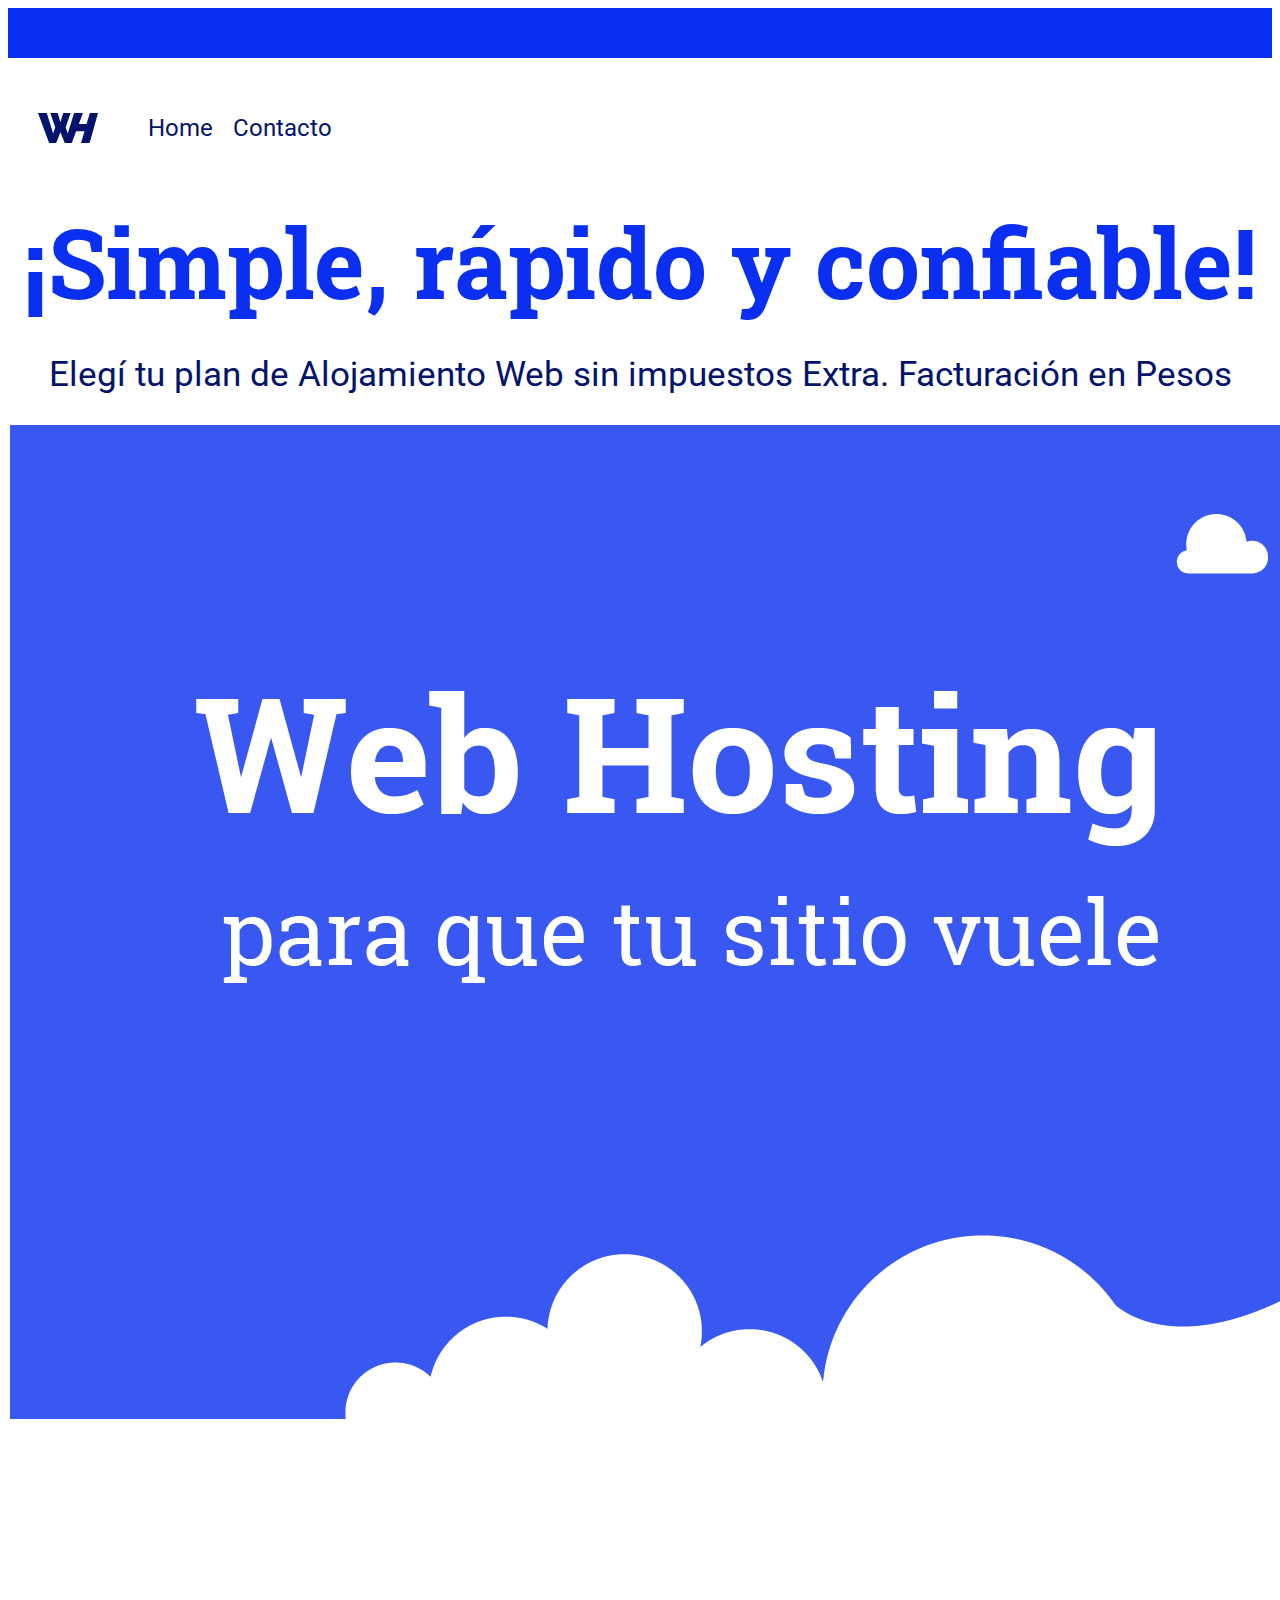
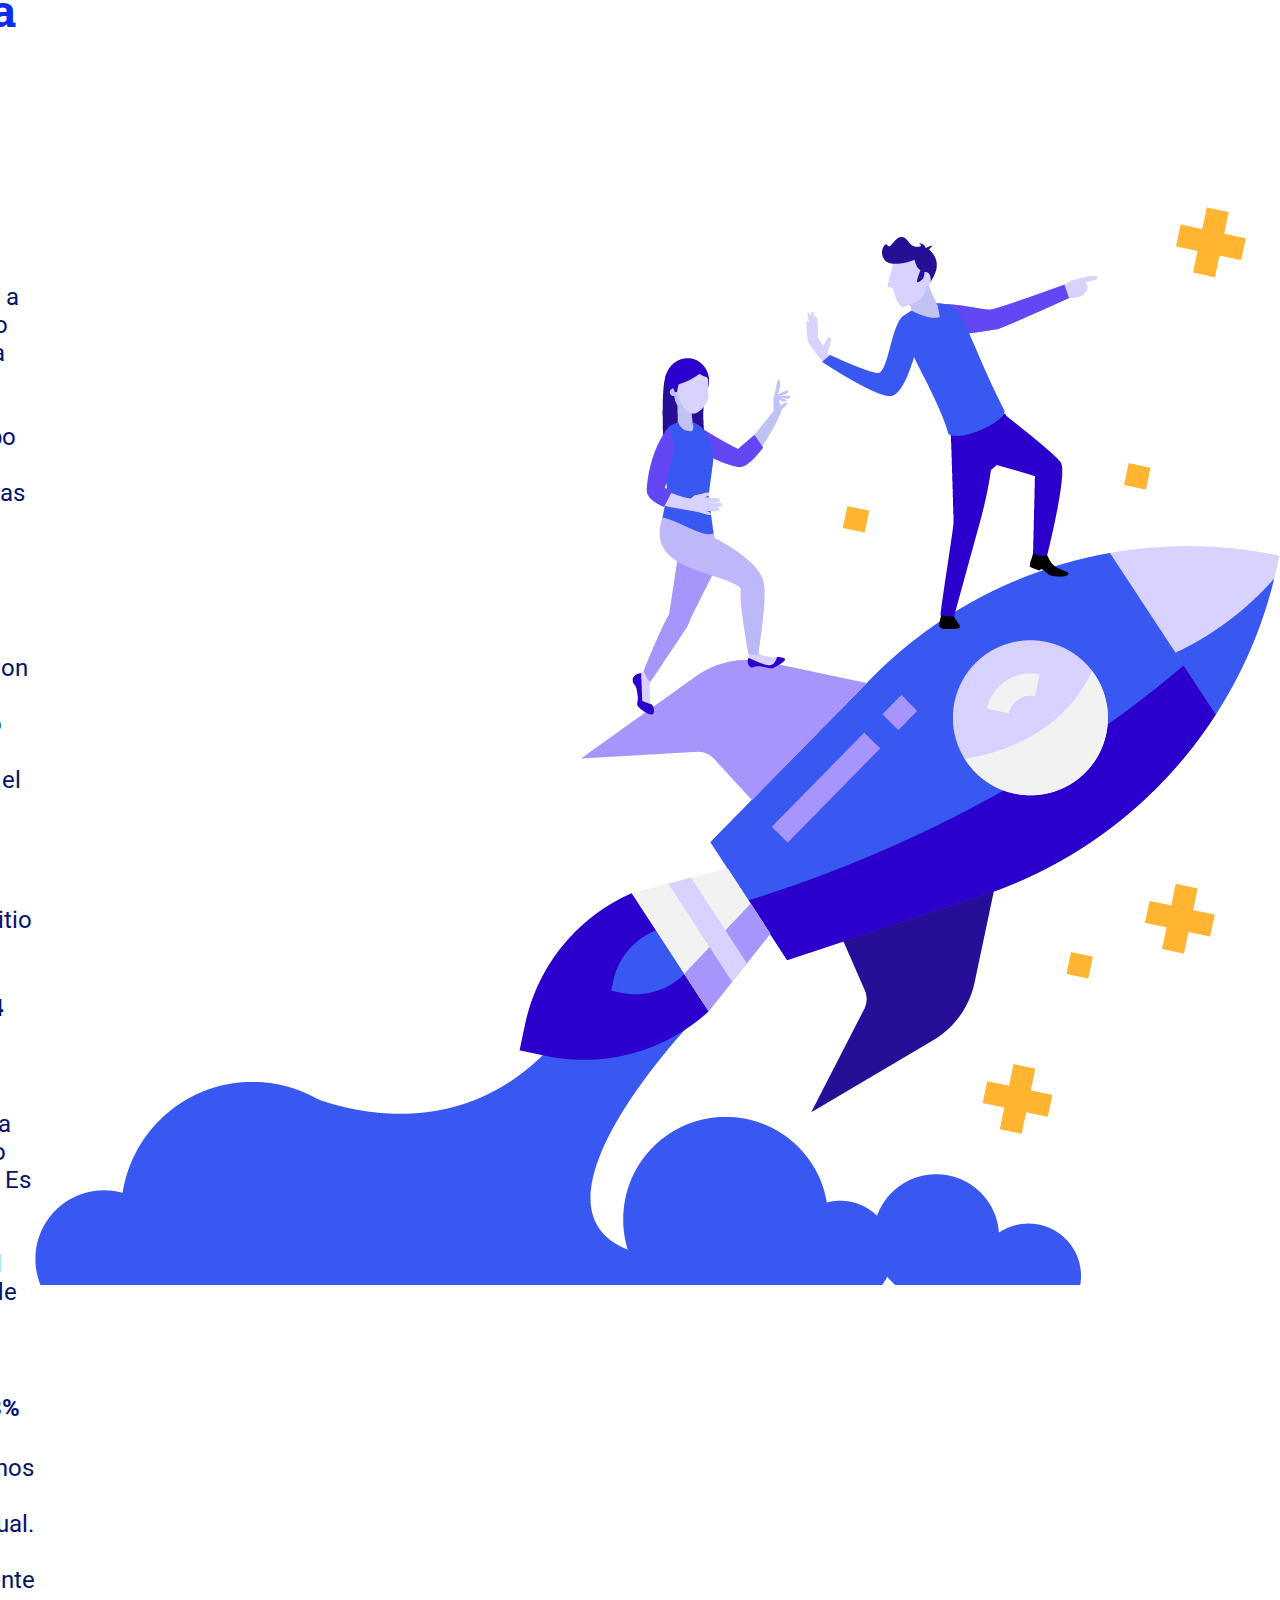
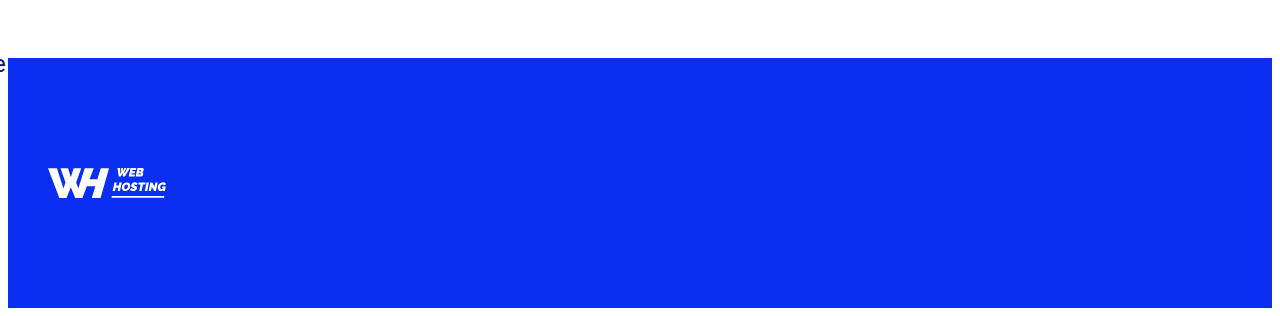
<file: Lab1/index.html>
<!DOCTYPE html>
<html lang="es">
<head>
    <meta charset="UTF-8">
    <meta http-equiv="X-UA-Compatible" content="IE=edge">
    <meta name="viewport" content="width=device-width, initial-scale=1.0">
    <title>Laboratorio 1</title>
    <!-- Google font -->
    <link rel="preconnect" href="https://fonts.googleapis.com">
    <link rel="preconnect" href="https://fonts.gstatic.com" crossorigin>
    <link href="https://fonts.googleapis.com/css2?family=Roboto+Slab:wght@400;700&family=Roboto:wght@400;700&display=swap" rel="stylesheet">
    <!-- Linkeo css -->
    <link rel="stylesheet" href="main.css">
</head>
<body>  
    <div class="bloqueHeader"></div>
    <header>
        
            <img src="recursos-Desafio6/M5-logo-azul.svg" alt="Logo" id="logo" >
        <nav>
            <ul>
                <li><a href="#">Home</a></li>
                <li><a href="#">Contacto</a></li>
            </ul>
        </nav>
    </header>

    <main role="main" class="main">
            <section class="main-banner">
                <h1>¡Simple, rápido y confiable!</h1>
                <h2>Elegí tu plan de Alojamiento Web sin impuestos Extra. Facturación en Pesos</h2>
            </section>

            <section>
                <img src="recursos-Desafio6/M5-Desafío1-img.png" alt="Banne Web-Hosting">
            </section>

            <section class="advantages">
                <article class="advantages-b1">
                <h2 class="advantages-title">¿Por qué debería elegir WH?</h2>

                <h4 class="advantages-subtitle">Migración Gratuita</h4>
                <p class="advantages-parrf">Lo ayudamos a migrar su sitio web a nuestra red sin costo. Consulte a nuestro equipo de ventas. Aplican algunas restricciones.</p> 

                <h4 class="advantages-subtitle">Máxima Velocidad</h4>
                <p class="advantages-parrf">Trabajamos con discos de estado sólido (SSD) y optimizamos el entorno del servicio para una mayor velocidad de carga de su sitio web.</p>

                <h4 class="advantages-subtitle">Soporte 7x24</h4>
                <p class="advantages-parrf">Estamos disponibles 7x24x365 para ayudarlo en lo que necesite. Es nuestra vocación acompañar el crecimiento de nuestros clientes.</p>

                <h4 class="advantages-subtitle">Uptime 99,98%</h4>
                <p class="advantages-parrf">Le garantizamos un Uptime de 99,98% mensual. Trabajamos preventivamente para evitar cualquier inconveniente que afecte el servicio.</p> 
            </article>

            <article>
                <img src="recursos-Desafio6/M5-Desafio3-img.png" alt="">
            </article>
            </section>
    </main>

    <footer>
        <figure>
            <img src="recursos-Desafio6/M5-logo-blanco.svg" alt="">
        </figure>
    </footer>
        
    
</body>
</html>
</file>
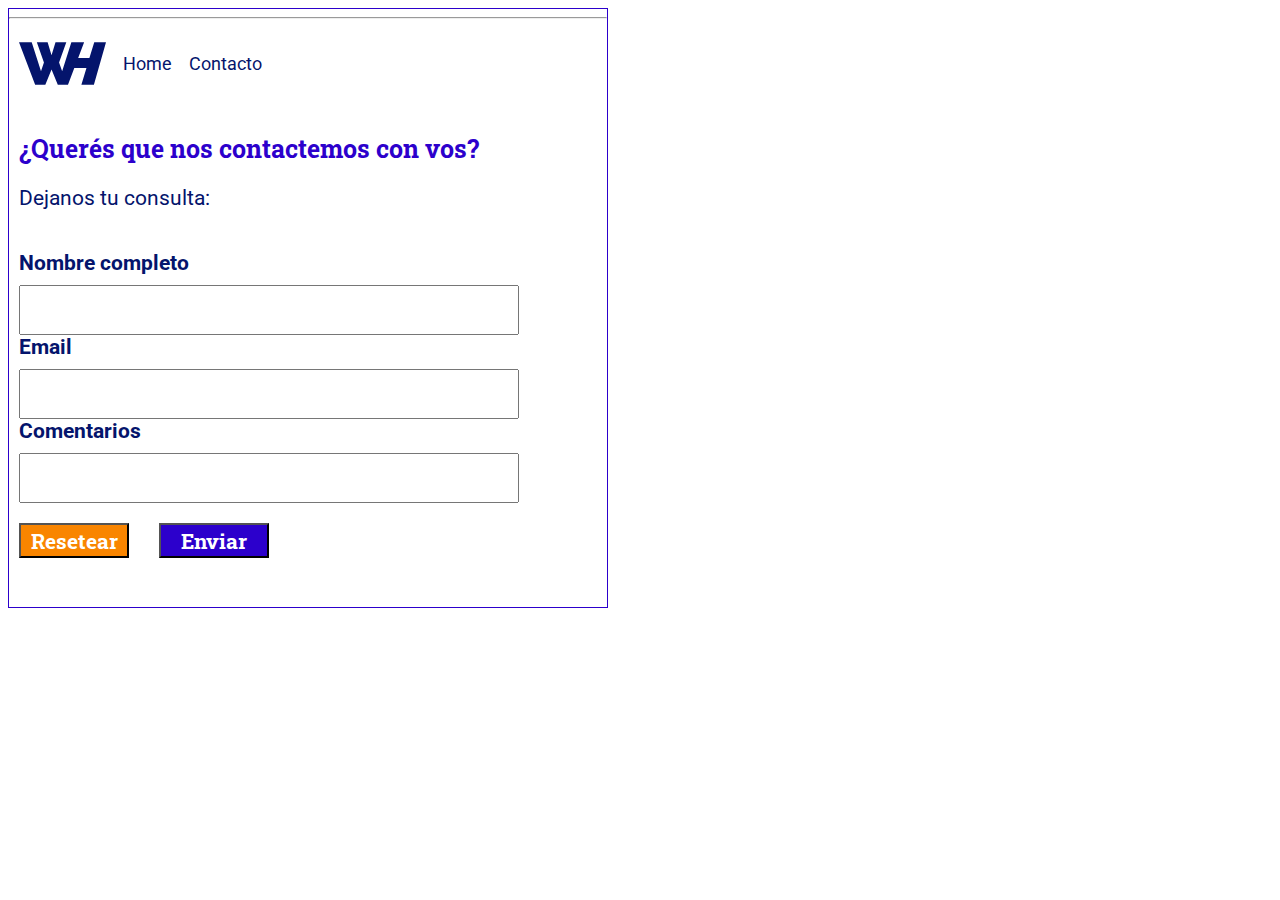
<file: lab2/contacto.html>
<!DOCTYPE html>
<html lang="es">
<head>
    <meta charset="UTF-8">
    <meta http-equiv="X-UA-Compatible" content="IE=edge">
    <meta name="viewport" content="width=device-width, initial-scale=1.0">
    <title>Contacto</title>
    <!-- Google font -->
<link rel="preconnect" href="https://fonts.googleapis.com">
<link rel="preconnect" href="https://fonts.gstatic.com" crossorigin>
<link href="https://fonts.googleapis.com/css2?family=Roboto+Slab:wght@400;700&family=Roboto:wght@400;700&display=swap" rel="stylesheet">
<!-- Linkeo de CSS -->
<link rel="stylesheet" href="main.css">
</head> 
<body>
<div class="conteiner">
    <hr>
    <header>
        <img src="/Lab1/recursos-Desafio6/M5-logo-azul.svg" alt="Logo" id="logo" >
        <nav>
            <ul>
                <li><a href="#">Home</a></li>
                <li><a href="#">Contacto</a></li>
            </ul>
        </nav>
    </header>
        
    <section class="consulta">
        <h2>¿Querés que nos contactemos con vos?</h2>
        <p>Dejanos tu consulta:</p>
    </section>
    
        <form action="" method="get">
            <label for="Nombre"> Nombre completo
                <input type="text" name="Nombre" required>
            </label>

            <label for="email">Email
                <input type="email" required name="email">
            </label>

            <label for="comentarios">Comentarios
                <input type="text-area" name="comentarios">
            </label>
            <div class="btn">
                <input type="reset" value="Resetear" class="btn-basic btn-basic--ress">
                <input type="submit" value="Enviar" class="btn-basic btn-basic--env">
            </div>
        </form>
    </div>
</body>
</html>
</file>
<file: Lab1/main.css>
*{
    box-sizing: border-box;
}
/* INCIO DEL HEADER y NAV */
.bloqueHeader{
    width: 100%;
    height: 50px;
    background-color: #0a2ff1;
}
header{
    padding:10px;
    margin: 20px;
    display: flex;
    flex-direction: row;
    justify-content: flex-start;
    align-items: center;
}
nav{
    width: 70%;
    display: block;
}

ul{
    display: flex;
    flex-direction:row;
    justify-content:flex-start;
    align-items: flex-start;
}

ul li{
    list-style: none;
    padding: 10px;
}
ul li a{
    color: #04146c;
    text-decoration: none;
    font-family: 'Roboto', sans-serif;
    font-size: 24px;
    font-weight: 400;
}
ul li a:hover{
    font-weight: bold;
}

#logo{
    vertical-align: middle;
    width: 5%;
}

/* FIN  DEL HEADER y NAV */

/* comienzo de BANNER */
.main-banner{
    display: flex;
    flex-direction: column;
    justify-content: center;
    align-items: center;
}
.main-banner h1{
    font-family: 'Roboto Slab', serif;
    font-weight: bold;
    color: #0a2ff1;
    font-size: 96px;
    margin: 0;
}

.main-banner h2{
    font-family: 'Roboto' , serif;
    font-size: 34.66px;
    font-weight: 400;
    color: #04146c;
}
/* FIN BANNER */

/* COMIENZO advantages  */
.advantages{
    display: flex;
    flex-direction: row;
    align-items: center;
    justify-content: center;
    margin-bottom: -100px;
}
.advantages-title{
    font-family: 'Roboto Slab' , serif;
    font-weight: bold;
    font-size: 45.33px;
    color: #0a2ff1;
}

.advantages-subtitle{
    font-family: 'Roboto' , serif;
    font-weight: bold;
    color: #04146c;
    font-size: 24px;
}

.advantages-parrf{
    font-family: 'Roboto' , serif;
    font-weight: 400;
    color: #04146c;
    font-size: 24px;
}
/* FIN DE SECCION ADVANTAGES */
/* comienzo de footer */
footer{
    background-color: #0a2ff1;
    width: 100%;
    height: 250px;
    /* padding-top: 200px; */
    display: flex;
    flex-direction: column;
    justify-content: center;
}

footer img{
    width: 10%;
    display: block;
}
</file>
<file: lab2/main.css>
*{
    box-sizing: border-box;
    font-family: 'Roboto' , serif;
}

.conteiner{
    width: 600px;
    height: 600px;
    border: 1px solid #2c00cc;
}
/* Inicio del header */
header{
    display: flex;
    flex-direction: row;
    padding: 10px;
}
header nav {
    width: 30%;
}
header nav ul{
    display: flex;
    flex-direction: row;
    justify-content: space-evenly;
    padding: 0;
}
header nav ul li{
    list-style: none;
}
header nav ul li a{
    text-decoration: none;
    font-family: 'Roboto' , serif;
    color: #04146c;
    font-size: 18px;
    font-weight: 400;
}
header nav ul li a:hover{
    font-weight: bold;
}
#logo{
    width: 15%;
}
/* Fin del header */

/* Comienzo de section consulta */
.consulta{
    padding: 10px;
}
.consulta h2{
    font-family: 'Roboto Slab' , serif;
    font-weight: bold;
    font-size: 25.33px;
    color: #2c00cc;
}

.consulta p{
    font-family: 'Roboto' , serif;
    font-weight: 400;
    font-size: 21px;
    color: #04146c;
}
/* Fin de section consulta */

/* Comienzo de formulario */
form{
    padding: 10px;
}
label{
    display: block;
    width: 100%;
    font-weight: bold;
    color: #04146c;
    font-size: 21px;
}
input{
    width: 500px;
    height: 50px;
    display: block;
    margin-top: 10px;
}

.btn{
    display: flex;
    flex-direction: row;
    justify-content: flex-start;
    align-items: center;
    margin-top: 10px;
}

.btn-basic{
    width: 110px;
    height: 35px;
    color: #fff;
    font-weight: bold;
    font-family: 'Roboto Slab' , serif;
    font-size: 21px;
}

.btn-basic--ress{
    background-color: #f98500;
    margin-right: 30px;
}

.btn-basic--env{
    background-color: #2c00cc;
}
</file>
